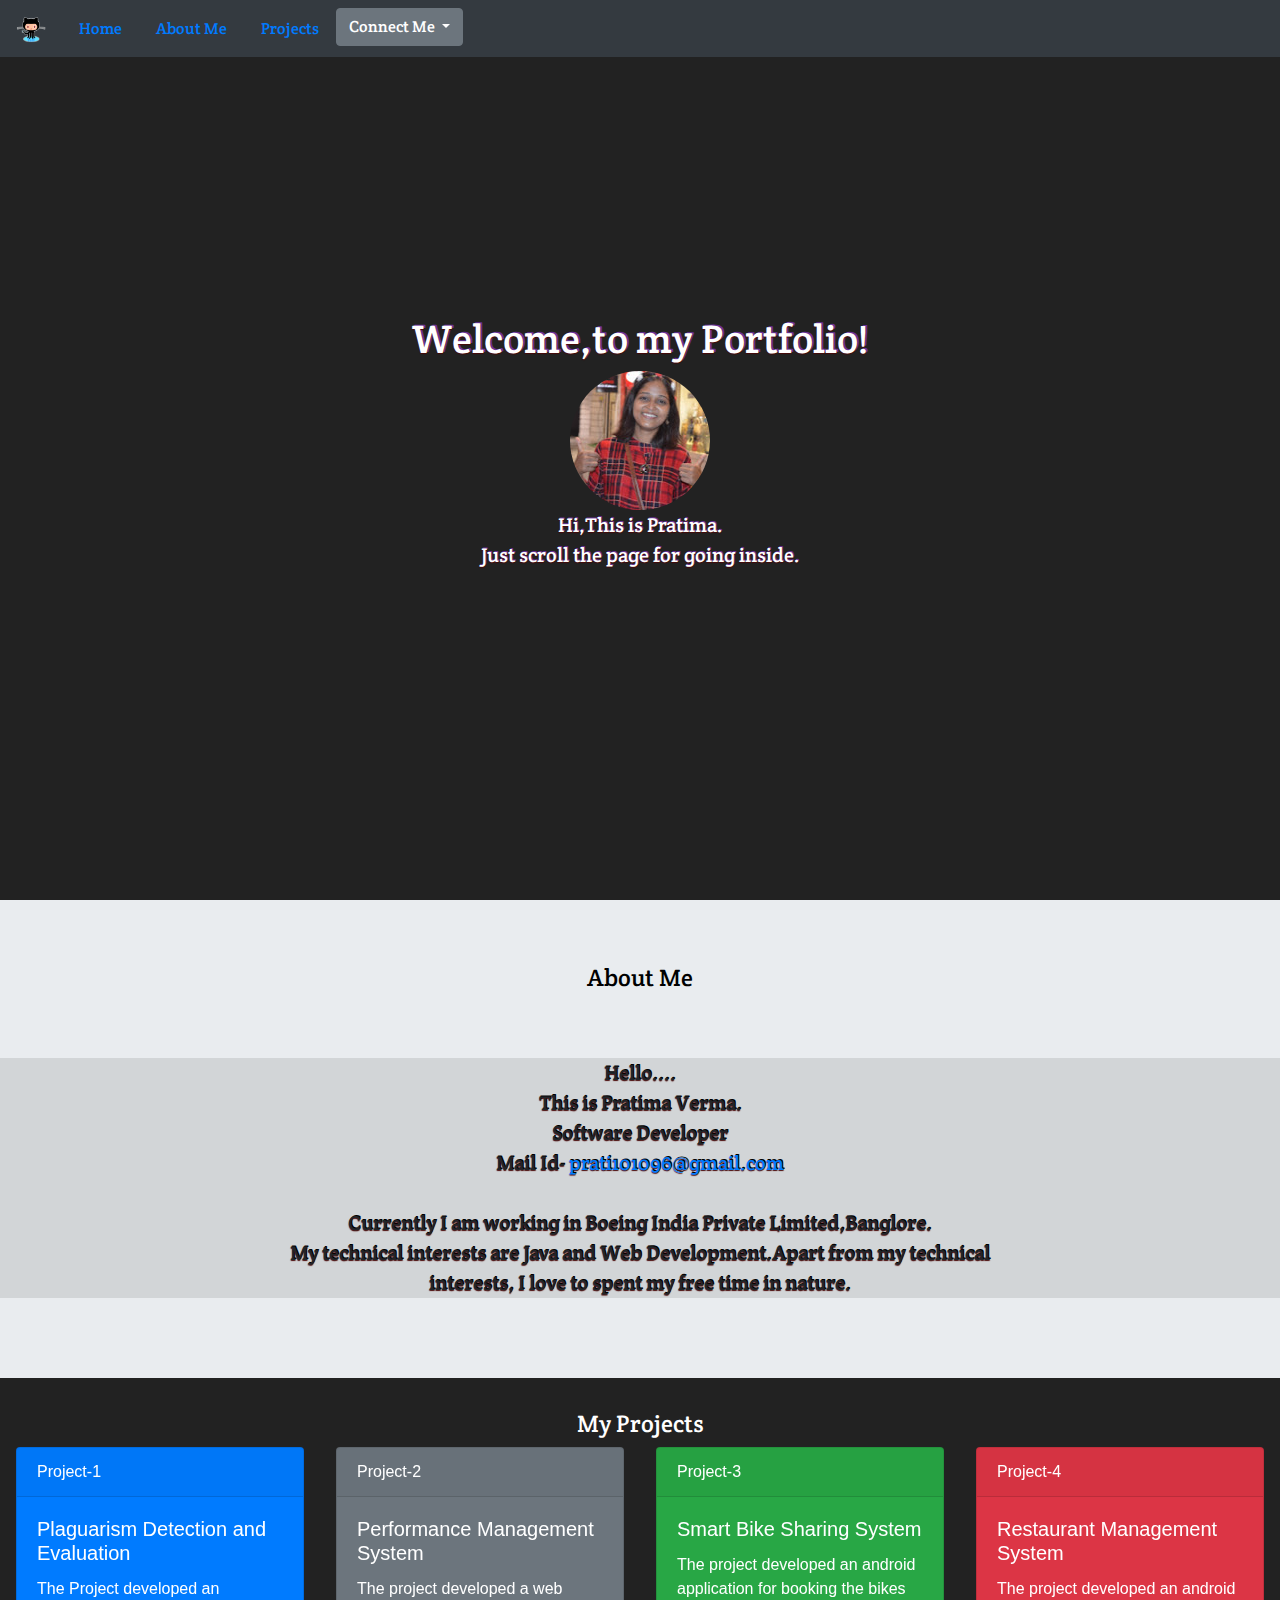
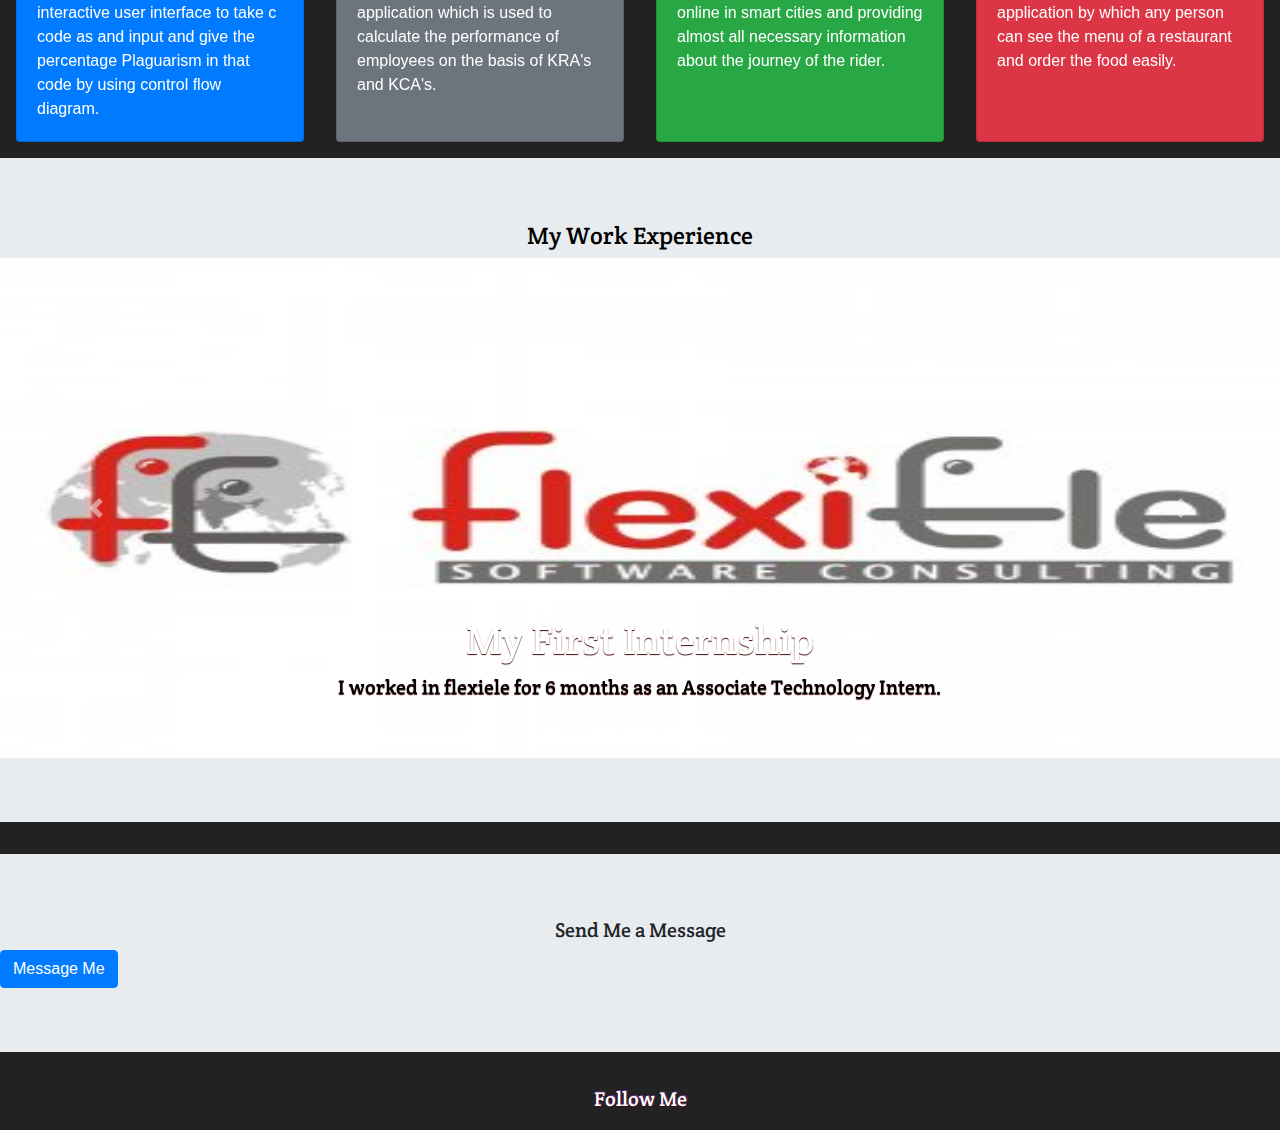
<file: index.html>
<!--Index File-->
<!DOCTYPE html>
<html>
<!--Head Section-->

<head>
    <title>My Portfolio</title>
    <meta charset="utf-8" />
    <meta name="Description" content="Portfolio" />
    <meta name="viewport" content="width=device-width, initial-scale=1">
    <meta http-equiv="X-UA-Compatible" content="IE=edge">
    <!--Bootstrap css-->
    <link rel="stylesheet" href="css/bootstrap.min.css">
    <!--Custom css-->
    <link rel="stylesheet" href="css/style.css">

    <link href="https://fonts.googleapis.com/css?family=Crete+Round" rel="stylesheet">
    <!-- Linking to font awesome. -->
    <link rel="stylesheet" href="https://use.fontawesome.com/releases/v5.5.0/css/all.css" integrity="sha384-B4dIYHKNBt8Bc12p+WXckhzcICo0wtJAoU8YZTY5qE0Id1GSseTk6S+L3BlXeVIU"
        crossorigin="anonymous">
</head>

<body>
    <!--nevigation Bar-->
    <header id="main-header">
        <nav class="navbar fixed-top navbar-expand-lg navbar-dark bg-dark">
            <a class="navbar-brand" href="https://github.com/raniverma">
                <img src="image/github-logo.png" width="30" height="30" class="d-inline-block align-top" alt="">
            </a>
            <button class="navbar-toggler" type="button" data-toggle="collapse" data-target="#navbarSupportedContent"
                aria-controls="navbarSupportedContent" aria-expanded="false" aria-label="Toggle navigation">
                <span class="navbar-toggler-icon"></span>
            </button>

            <div class="collapse navbar-collapse" id="navbarSupportedContent">
                <ul class="nav nav-tabs">
                    <li class="nav-item active">
                        <a class="nav-link" href="index.html">Home<span class="sr-only">(current)</span></a>
                    </li>
                    <li class="nav-item active">
                        <a class="nav-link" href="#">About Me </a>
                    </li>
                    <li class="nav-item active">
                        <a class="nav-link" href="#">Projects</a>
                    </li>
                    <!--<li class="nav-item active">
                        <a class="nav-link" href="html/contact.html">Contact Me</a>
                    </li>-->
                    <li class="nav-item dropdown">
                        <div class="dropdown">
                            <button class="btn btn-secondary dropdown-toggle" type="button" id="dropdownMenu2"
                                data-toggle="dropdown" aria-haspopup="true" aria-expanded="false">
                                Connect Me
                            </button>
                            <div class="dropdown-menu">
                                <a class="dropdown-item active" href="https://www.linkedin.com">LinkedIn</a>
                                <a class="dropdown-item active" href="https://www.facebook.com">Facebook</a>
                            </div>
                        </div>
                    </li>
                </ul>

                <!--<form class="form-inline my-3 my-lg-1">
                    <input class="form-control mr-sm-2" type="search" placeholder="Search" aria-label="Search">
                    <button class="btn btn-outline-success my-2 my-sm-0" type="submit">Search</button>
                </form>-->
            </div>
        </nav>

    </header>

    <!--First Section-->
    <section id="cover">
        <div id="cover-caption">
            <div class="container">
                <div class="colo-sm-10 col-sm-offset-1">
                    <h1 class="display-5">Welcome,to my Portfolio!</h1>
                    <img src="image/me.JPG" class="rounded-circle" alt="My Image"><br>
                    <p>Hi,This is Pratima. <br>
                        Just scroll the page for going inside.</p>
                </div>
            </div>
        </div>
    </section>

    <!-- Second Section-->
    <div class="jumbotron jumbotron-fluid">
        <h4>About Me</h4>
        <section class="second">
            <div class="container1">
                <!--container shown in flex-->
                <div class="about">
                    <p>Hello.... <br> This is Pratima Verma.<br>
                        Software Developer<br>Mail Id- <a href="https://mail.google.com">prati101096@gmail.com</a><br><br>
                        Currently I am working in Boeing India Private Limited,Banglore.<br>
                        My technical interests are Java and Web Development.Apart from my technical <br>
                        interests, I love to spent my free time in nature.<br>
                    </p>
                </div>
            </div>
        </section>
    </div>

    <!--Project Section-->
    <section class="third">
        <h4>My Projects</h4>
        <div class="flexbox">
            <div class="card text-white bg-primary mb-3" style="max-width: 18rem;">
                <div class="card-header">Project-1</div>
                <div class="card-body">
                    <h5 class="card-title">Plaguarism Detection and Evaluation</h5>
                    <p class="card-text">The Project developed an interactive user interface
                        to take c code as and input and give the percentage Plaguarism in that code
                        by using control flow diagram.
                    </p>
                </div>
            </div>
            <div class="card text-white bg-secondary mb-3" style="max-width: 18rem;">
                <div class="card-header">Project-2</div>
                <div class="card-body">
                    <h5 class="card-title">Performance Management System</h5>
                    <p class="card-text">The project developed a web application which is used to calculate
                        the performance of employees on the basis of KRA's and KCA's.
                    </p>
                </div>
            </div>
            <div class="card text-white bg-success mb-3" style="max-width: 18rem;">
                <div class="card-header">Project-3</div>
                <div class="card-body">
                    <h5 class="card-title">Smart Bike Sharing System</h5>
                    <p class="card-text">The project developed an android application for booking the bikes
                        online in smart cities and providing almost all necessary information about the journey of
                        the rider.
                    </p>
                </div>
            </div>
            <div class="card text-white bg-danger mb-3" style="max-width: 18rem;">
                <div class="card-header">Project-4</div>
                <div class="card-body">
                    <h5 class="card-title">Restaurant Management System</h5>
                    <p class="card-text">The project developed an android application by which any person
                        can see the menu of a restaurant and order the food easily.
                    </p>
                </div>
            </div>

        </div>

    </section>

    <!---Work exp. section starts here-->
    <div class="jumbotron jumbotron-fluid">
        <h4>My Work Experience</h4>
        <div id="myCarousel" class="carousel slide" data-ride="carousel">
            <ol class="carousel-indicators">
                <li data-targ et="#myCarousel" data-slide-to="0" class="active"></li>
                <li data-target="#myCarousel" data-slide-to="1"></li>
                <li data-target="#myCarousel" data-slide-to="2"></li>
            </ol>
            <div class="carousel-inner">
                <div class="carousel-item active">
                    <img class="d-block w-100" src="image/FlexiEle.jpg" width="500px" height="500px" alt="First slide">
                    <div class="container">
                        <div class="carousel-caption">
                            <h1>My First Internship</h1>
                            <p>I worked in flexiele for 6 months as an Associate Technology Intern.</p>
                        </div>
                    </div>
                </div>
                <div class="carousel-item ">
                    <img class="d-block w-100" src="image/mahindra-comviva.jpg" width="500px" height="500px" alt="Second slide">
                    <div class="container">
                        <div class="carousel-caption">
                            <h1>Worked As a Software Enginner</h1>
                            <p>In Mahindra Comviva I worked for 2 months as a Software Engineer.</p>
                        </div>
                    </div>
                </div>
                <div class="carousel-item">
                    <img class="d-block w-100" src="image/boeing.jpg" width="500px" height="500px" alt="Third slide">
                    <div class="container">
                        <div class="carousel-caption">
                            <h1>Recently I joined Boeing India Private Limited.</h1>
                            <p>Currently I am working in Boeing as a Java Full Stack developer.</p>
                        </div>
                    </div>
                </div>
            </div>
            <a class="carousel-control-prev" href="#myCarousel" role="button" data-slide="prev">
                <span class="carousel-control-prev-icon" aria-hidden="true"></span>
                <span class="sr-only">Previous</span>
            </a>
            <a class="carousel-control-next" href="#myCarousel" role="button" data-slide="next">
                <span class="carousel-control-next-icon" aria-hidden="true"></span>
                <span class="sr-only">Next</span>
            </a>
        </div>
    </div>

    <!--Send me Message starts from here-->
    <div class="jumbotron jumbotron-fluid">
        <!-- <section class="modal">-->
        <h5>Send Me a Message</h5>
        <button type="button" class="btn btn-primary" data-toggle="modal" data-target="#exampleModal" data-whatever="@mdo">
            Message Me</button>

        <div class="modal fade" id="exampleModal" tabindex="-1" role="dialog" aria-labelledby="exampleModalLabel"
            aria-hidden="true">
            <div class="modal-dialog" role="document">
                <div class="modal-content">
                    <div class="modal-header">
                        <h5 class="modal-title" w-100 text-center id="exampleModalLabel">New message</h5>
                        <button type="button" class="close" data-dismiss="modal" aria-label="Close">
                            <span aria-hidden="true">&times;</span>
                        </button>
                    </div>
                    <div class="modal-body">
                        <form>
                            <div class="form-group">
                                <label for="recipient-name" class="col-form-label">Recipient:</label>
                                <input type="text" class="form-control" id="recipient-name">
                            </div>
                            <div class="form-group">
                                <label for="message-text" class="col-form-label">Message:</label>
                                <textarea class="form-control" id="message-text"></textarea>
                            </div>
                        </form>
                    </div>
                    <div class="modal-footer">
                        <button type="button" class="btn btn-secondary" data-dismiss="modal">Close</button>
                        <button type="button" class="btn btn-primary">Send message</button>
                    </div>
                </div>
            </div>
        </div>
        <!--</section>-->
    </div>


    <div class="footer-head">
        <p>Follow Me</p>
    </div>
    <!--Footer Section-->
    <footer>
        <div class="flex-box">
            <div class="footer">
                <ul class="footer-list">
                    <li class="footer-list-item"><a href="https://github.com/raniverma" class="footer-child"><i class="fab fa-github"></i></a></li>
                    <li class="footer-list-item"><a href="https://in.pinterest.com/" class="footer-child"><i class="fab fa-pinterest"></i></a></li>
                    <li class="footer-list-item"><a href="https://www.facebook.com/" class="footer-child"><i class="fab fa-facebook"></i></a></li>
                    <li class="footer-list-item"><a href="https://www.linkedin.com/" class="footer-child"><i class="fab fa-linkedin"></i></a></li>
                    <li class="footer-list-item"><a href="https://www.youtube.com/" class="footer-child"><i class="fab fa-youtube"></i></a></li>
                    <li class="footer-list-item"><a href="https://www.twitter.com/" class="footer-child"><i class="fab fa-twitter"></i></a></li>
                    <li class="footer-list-item"><a href="https://www.google.com/" class="footer-child"><i class="fab fa-google"></i></a></li>
                </ul>
            </div>
        </div>
    </footer>
    <script type="text/javascript" src="http://ajax.googleapis.com/ajax/libs/jquery/1.7.1/jquery.min.js"></script>
    <script src="https://code.jquery.com/jquery-3.3.1.slim.min.js" integrity="sha384-q8i/X+965DzO0rT7abK41JStQIAqVgRVzpbzo5smXKp4YfRvH+8abtTE1Pi6jizo"
        crossorigin="anonymous"></script>
    <script src="https://cdnjs.cloudflare.com/ajax/libs/popper.js/1.14.3/umd/popper.min.js" integrity="sha384-ZMP7rVo3mIykV+2+9J3UJ46jBk0WLaUAdn689aCwoqbBJiSnjAK/l8WvCWPIPm49"
        crossorigin="anonymous"></script>
    <script src="https://stackpath.bootstrapcdn.com/bootstrap/4.1.3/js/bootstrap.min.js" integrity="sha384-ChfqqxuZUCnJSK3+MXmPNIyE6ZbWh2IMqE241rYiqJxyMiZ6OW/JmZQ5stwEULTy"
        crossorigin="anonymous"></script>
    <script type="text/javascript" src="js/bootstrap.js"></script>

</body>

</html>
</file>
<file: css/style.css>
/*style.css file*/
html,body{
    height:100%;
    background: #222;
}
.nav-link{
    font-family: 'Crete Round', serif;
}
#dropdownMenu2{
    font-family: 'Crete Round', serif;
    block-size: 30%;
}
#cover{
   /* background: #222;*/
   /* background-size: cover;*/
    color:white;
    height: 100%;
    text-align: center;
    display:flex;
    align-items: center;
}
#cover h1{
    text-shadow: 0px 1px 1px rgb(73, 9, 9),
    2px -1px 0px rebeccapurple;
    font-family: 'Crete Round', serif;
}
#cover p{
    text-shadow: 0px 1px 1px rgb(73, 9, 9),
    1px -1px 0px rebeccapurple;
    font-family: 'Crete Round', serif;
    font-size: 20px;
}

#cover-caption{
    width: 100%;
}
#main-header{
    position: fixed;
    width: 100%;
}
/*for responsiveness of header  links*/
/*@media screen and (max-width: 600px) {
     #main-header a {
      float: none;
      width: 100%;
    }
}*/

.footer{
    background: #222;
   /* position:fixed;*/
    height:100%;
}
.footer-head{
    text-align: center;
    color:white;
    text-shadow: 0px 1px 1px rgb(73, 9, 9),
    1px -1px 0px rebeccapurple;
    font-size: 20px;
    font-family: 'Crete Round', serif;
}

.footer-head p{
margin:0px;
}

.footer-list-item{
    display:inline;
    margin:0px;
}
/*Used For responsiveness of footer*/
@media only screen and(min-width:500px){
    .footer-list{
        width:50%;
        padding-left:0px;
    }
}
.footer-list{
    padding-left: 0px;
}

.flex-box{
    display:flex;
    flex-direction: column;
    align-items: center;
}

.second{
    background-color:rgba(144,144,144,0.25);
    text-align: center;
    height:50%;
    margin-top:65px;
    font-family: 'Crete Round', serif;
    text-shadow: 0px 1px 1px rgb(73, 9, 9),
    1px -1px 0px black;
}

.container1 p{
    font-size:20px;
}
.container3{
    display:flex;
    flex-direction: column;
    text-align:center;
    background-color:rgba(144,144,144,0.25);/* #21b2a6;*/
    font-size:20px;
    font-family: 'Crete Round', serif;
}
.container3 h3{
    text-align:center;
}

.nav-tabs{
    border-bottom: 0;
}


.carousel-caption p,h1{
    text-shadow: 0px 1px 1px rgb(73, 9, 9),
    1px -1px 0px white;
    font-family: 'Crete Round', serif;
}

.carousel-caption p{
    color:black;
    font-size:20px;
    font-family: 'Crete Round', serif;
}

.jumbotron-fluid h4{
    text-align: center;
    color:black;
    font-family: 'Crete Round', serif;
    /*text-shadow: 0px 1px 1px rgb(73, 9, 9),
    1px -1px 0px purple;*/
}

.jumbotron-fluid h5{
    font-family: 'Crete Round', serif;
    text-align: center;
}

.flexbox{
    display:flex;
    flex-direction: row;
    justify-content: space-around;
}

.third h4{
    text-align: center;
    color:white;
    font-family: 'Crete Round', serif;
}
</file>
